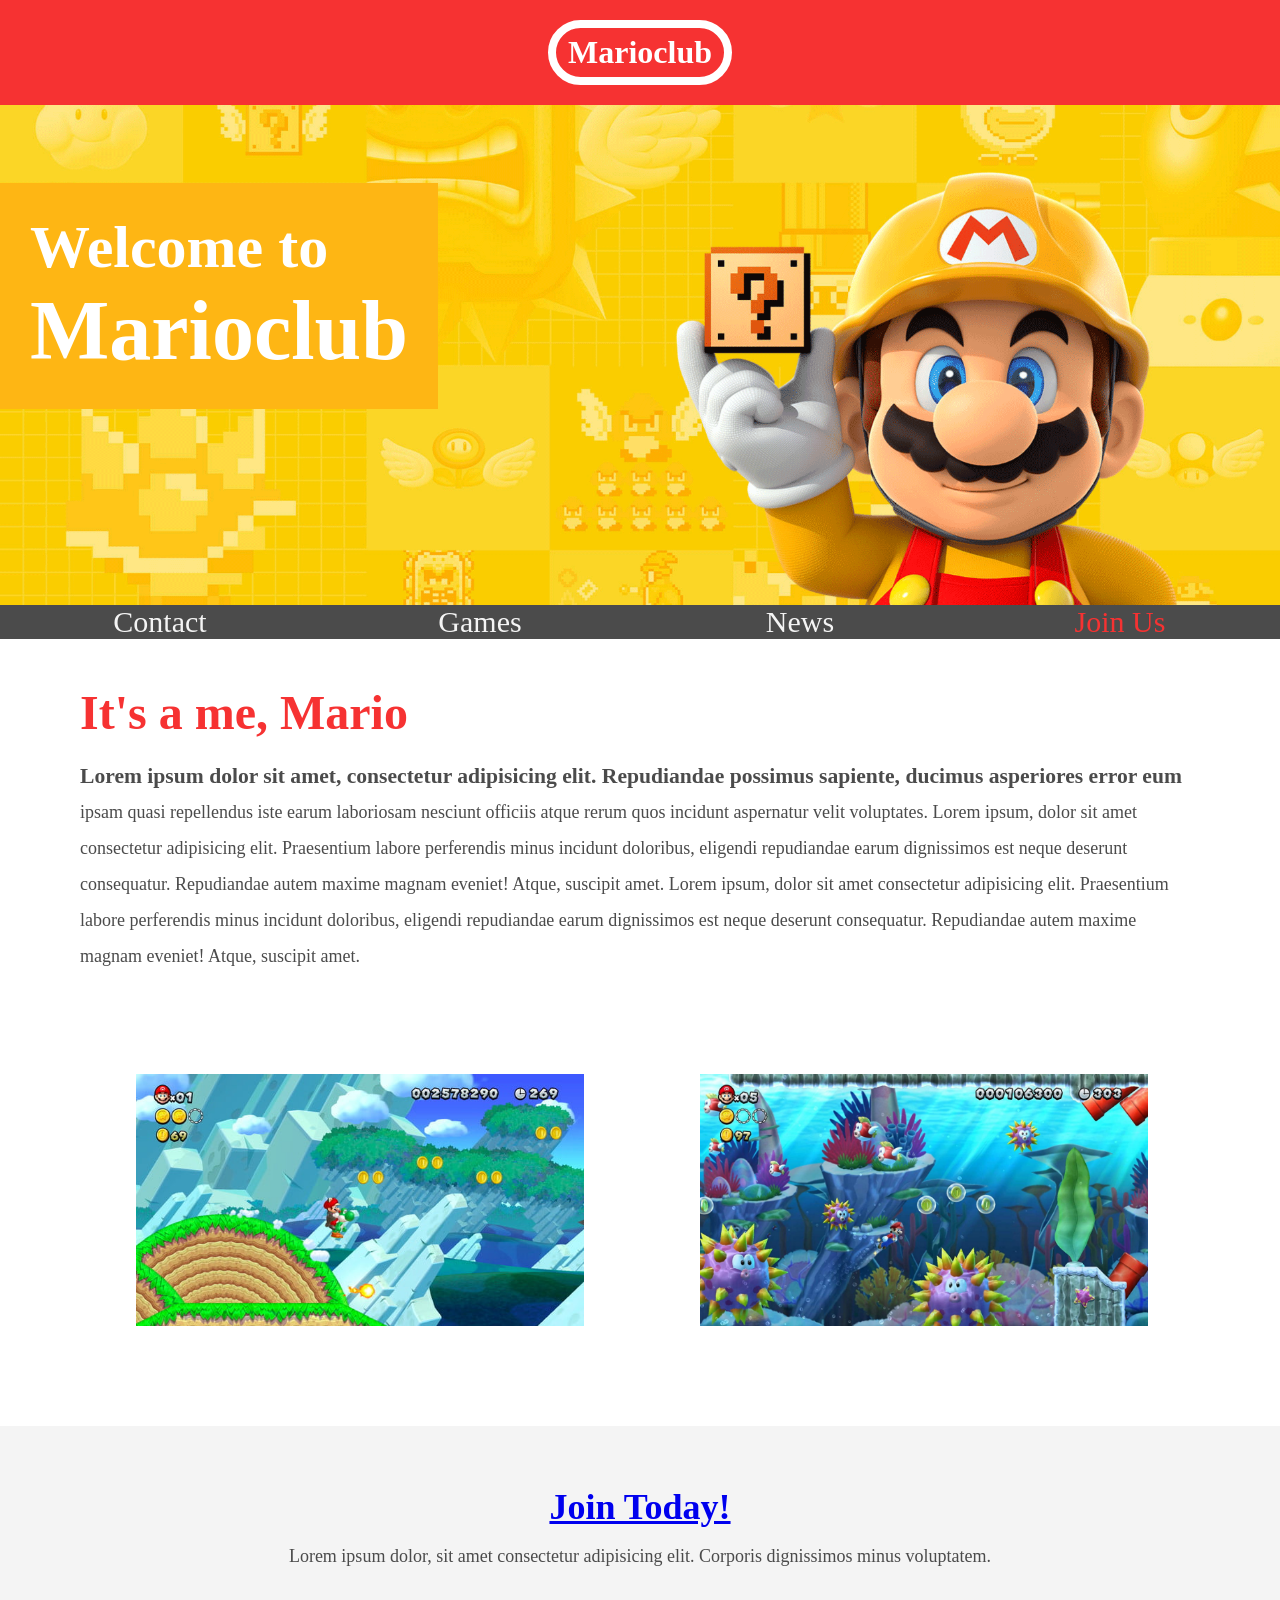
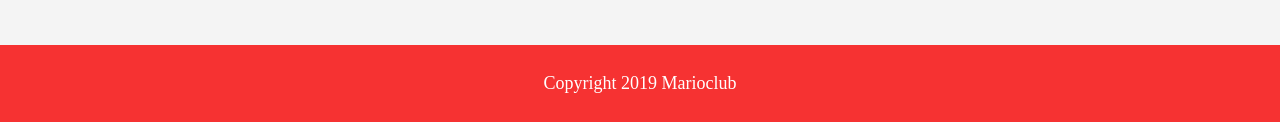
<file: index.html>
<html lang="en">
  <head>
    <meta charset="UTF-8" />
    <meta name="viewport" content="width=device-width, initial-scale=1.0" />
    <link rel="stylesheet" href="styles.css" />
    <title>Marioclub</title>
  </head>
  <body>
    <header>
      <a href="index.html"><h1>Marioclub</h1><a/>
    </header>
    <section class="banner">
      <img style="top: 130px;" src="img/banner.png" alt="marioclub welcome banner" />
      <div class="welcome">
        <h2>
          Welcome to <br /><span>Marioclub</span>
        </h2>
      </div>
    </section>
    <nav class="main-nav">
      <div class="links">
        <ul>
          <li><a href="joinForm.html">Join Us</a></li>
          <li>
            <div class="dropdown">
              <button class="dropButton">News</button>
              <div class="dropLinks">
                <a href="news1.html">Latest News</a>
                <hr>
                <a href="news2.html">Old News</a>
              </div>
            </div>
          </li>
          <li>
            <div class="dropdown">
              <button class="dropButton">Games</button>
              <div class="dropLinks">
                <a href="marioOne.html">Super Mario</a>
                <hr>
                <a href="mario64.html">Super Mario64</a>
                <hr>
                <a href="marioOddysey.html"> Super Mario Oddysey</a>
              </div>
            </div>
          </li>
          <li>
            <div class="contactDropdown">
              Contact
              <div class="contactContent">
                ###-###-#### <br />
                notanemail@gmail.com
              </div>
            </div>
          </li>
        </ul>
      </div>
    </nav>
    <main>
      <article>
        <h2>It's a me, Mario</h2>
        <p>
          Lorem ipsum dolor sit amet, consectetur adipisicing elit. Repudiandae
          possimus sapiente, ducimus asperiores error eum ipsam quasi
          repellendus iste earum laboriosam nesciunt officiis atque rerum quos
          incidunt aspernatur velit voluptates. Lorem ipsum, dolor sit amet
          consectetur adipisicing elit. Praesentium labore perferendis minus
          incidunt doloribus, eligendi repudiandae earum dignissimos est neque
          deserunt consequatur. Repudiandae autem maxime magnam eveniet! Atque,
          suscipit amet. Lorem ipsum, dolor sit amet consectetur adipisicing
          elit. Praesentium labore perferendis minus incidunt doloribus,
          eligendi repudiandae earum dignissimos est neque deserunt consequatur.
          Repudiandae autem maxime magnam eveniet! Atque, suscipit amet.
        </p>
      </article>
      <ul class="images">
        <li><img src="img/thumb-1.png" alt="mario thumbnail 1" /></li>
        <li><img src="img/thumb-2.png" alt="mario thumbnail 2" /></li>
      </ul>
    </main>
    <section class="join">
      <h2><a href="joinForm.html">Join Today!</a></h2>
      <p>
        Lorem ipsum dolor, sit amet consectetur adipisicing elit. Corporis
        dignissimos minus voluptatem.
      </p>
    </section>
    <footer>
      <p class="copyright">Copyright 2019 Marioclub</p>
    </footer>
  </body>
</html>
</file>
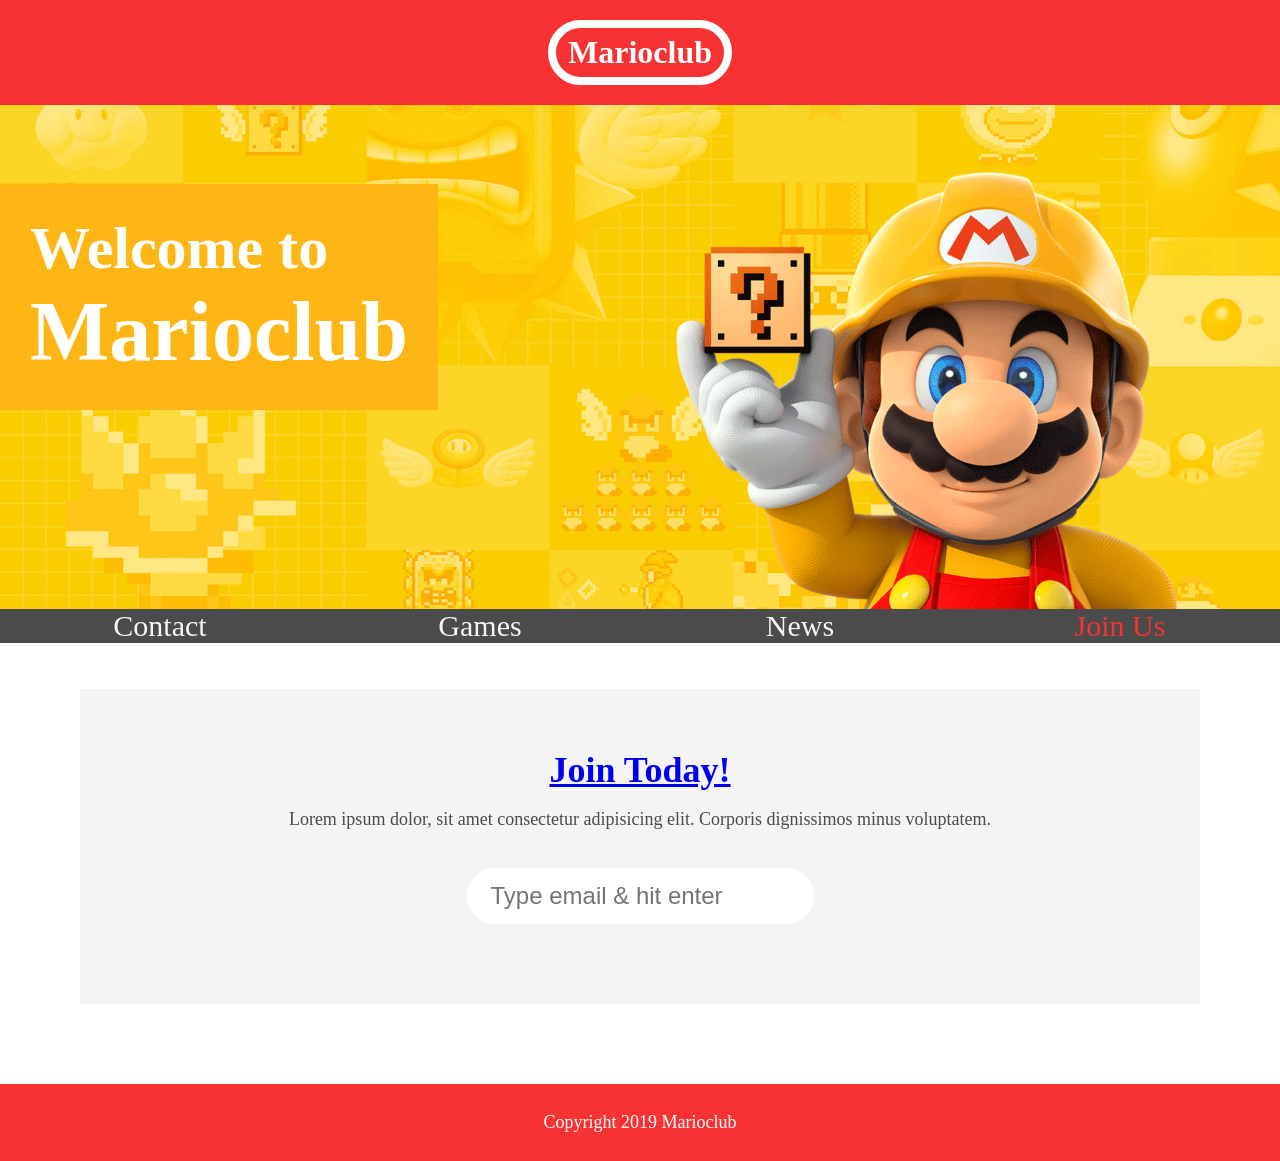
<file: joinForm.html>
<!doctype html>
<html lang="en">
  <head>
    <meta charset="UTF-8" />
    <meta name="viewport" content="width=device-width, initial-scale=1.0" />
    <link rel="stylesheet" href="styles.css" />
    <title>Join Us</title>
  </head>
  <body>
    <header>
      <a href="index.html"><h1>Marioclub</h1><a/>
    </header>
    <section class="banner">
      <img src="img/banner.png" alt="marioclub welcome banner" />
      <div class="welcome">
        <h2>
          Welcome to <br /><span>Marioclub</span>
        </h2>
      </div>
    </section>
    <nav class="main-nav">
      <div class="links">
        <ul>
          <li><a href="joinForm.html">Join Us</a></li>
          <li>
            <div class="dropdown">
              <button class="dropButton">News</button>
              <div class="dropLinks">
                <a href="news1.html">Latest News</a>
                <hr>
                <a href="news2.html">Old News</a>
              </div>
            </div>
          </li>
          <li>
            <div class="dropdown">
              <button class="dropButton">Games</button>
              <div class="dropLinks">
                <a href="marioOne.html">Super Mario</a>
                <hr>
                <a href="mario64.html">Super Mario64</a>
                <hr>
                <a href="marioOddysey.html"> Super Mario Oddysey</a>
              </div>
            </div>
          </li>
          <li>
            <div class="contactDropdown">
              Contact
              <div class="contactContent">
                ###-###-#### <br />
                notanemail@gmail.com
              </div>
            </div>
          </li>
        </ul>
      </div>
    </nav>
    <main>
      <section class="join">
        <h2><a href="joinForm.html">Join Today!</a></h2>
        <p>
          Lorem ipsum dolor, sit amet consectetur adipisicing elit. Corporis
          dignissimos minus voluptatem.
        </p>
        <form>
          <input
            type="email"
            name="email"
            placeholder="Type email & hit enter"
            required
          />
        </form>
      </section>
    </main>
    <footer>
      <p class="copyright">Copyright 2019 Marioclub</p>
    </footer>
  </body>
</html>
</file>
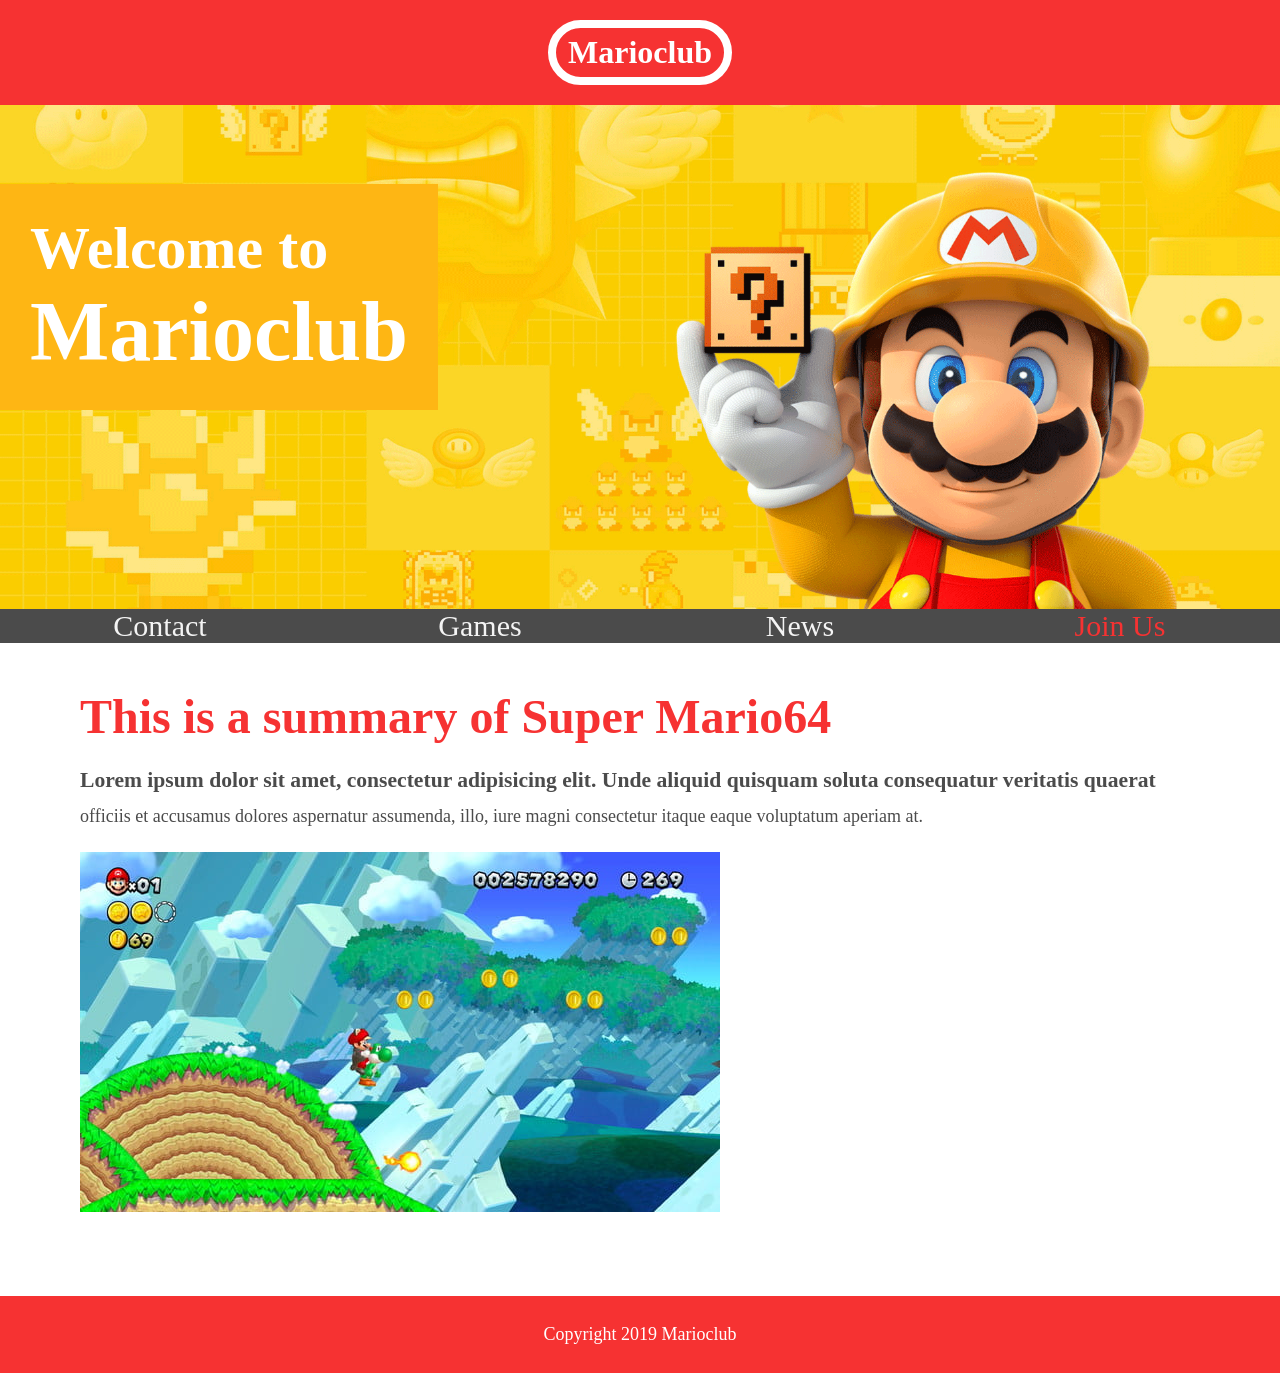
<file: mario64.html>
<!doctype html>
<html lang="en">
  <head>
    <meta charset="UTF-8" />
    <meta name="viewport" content="width=device-width, initial-scale=1.0" />
    <link rel="stylesheet" href="styles.css" />
    <title>Mario64</title>
  </head>
  <body>
    <header>
      <a href="index.html"><h1>Marioclub</h1><a/>
    </header>
    <section class="banner">
      <img src="img/banner.png" alt="marioclub welcome banner" />
      <div class="welcome">
        <h2>
          Welcome to <br /><span>Marioclub</span>
        </h2>
      </div>
    </section>
    <nav class="main-nav">
      <div class="links">
        <ul>
          <li><a href="joinForm.html">Join Us</a></li>
          <li>
            <div class="dropdown">
              <button class="dropButton">News</button>
              <div class="dropLinks">
                <a href="news1.html">Latest News</a>
                <hr>
                <a href="news2.html">Old News</a>
              </div>
            </div>
          </li>
          <li>
            <div class="dropdown">
              <button class="dropButton">Games</button>
              <div class="dropLinks">
                <a href="marioOne.html">Super Mario</a>
                <hr>
                <a href="mario64.html">Super Mario64</a>
                <hr>
                <a href="marioOddysey.html"> Super Mario Oddysey</a>
              </div>
            </div>
          </li>
          <li>
            <div class="contactDropdown">
              Contact
              <div class="contactContent">
                ###-###-#### <br />
                notanemail@gmail.com
              </div>
            </div>
          </li>
        </ul>
      </div>
    </nav>
    <main>
      <article>
        <h2>This is a summary of Super Mario64</h2>
        <p>Lorem ipsum dolor sit amet, consectetur adipisicing elit. Unde aliquid quisquam soluta consequatur veritatis quaerat officiis et accusamus dolores aspernatur assumenda, illo, iure magni consectetur itaque eaque voluptatum aperiam at.</p>
        <img src="img/thumb-1.png">
    </main>
    <footer>
      <p class="copyright">Copyright 2019 Marioclub</p>
    </footer>
  </body>
</html>
</file>
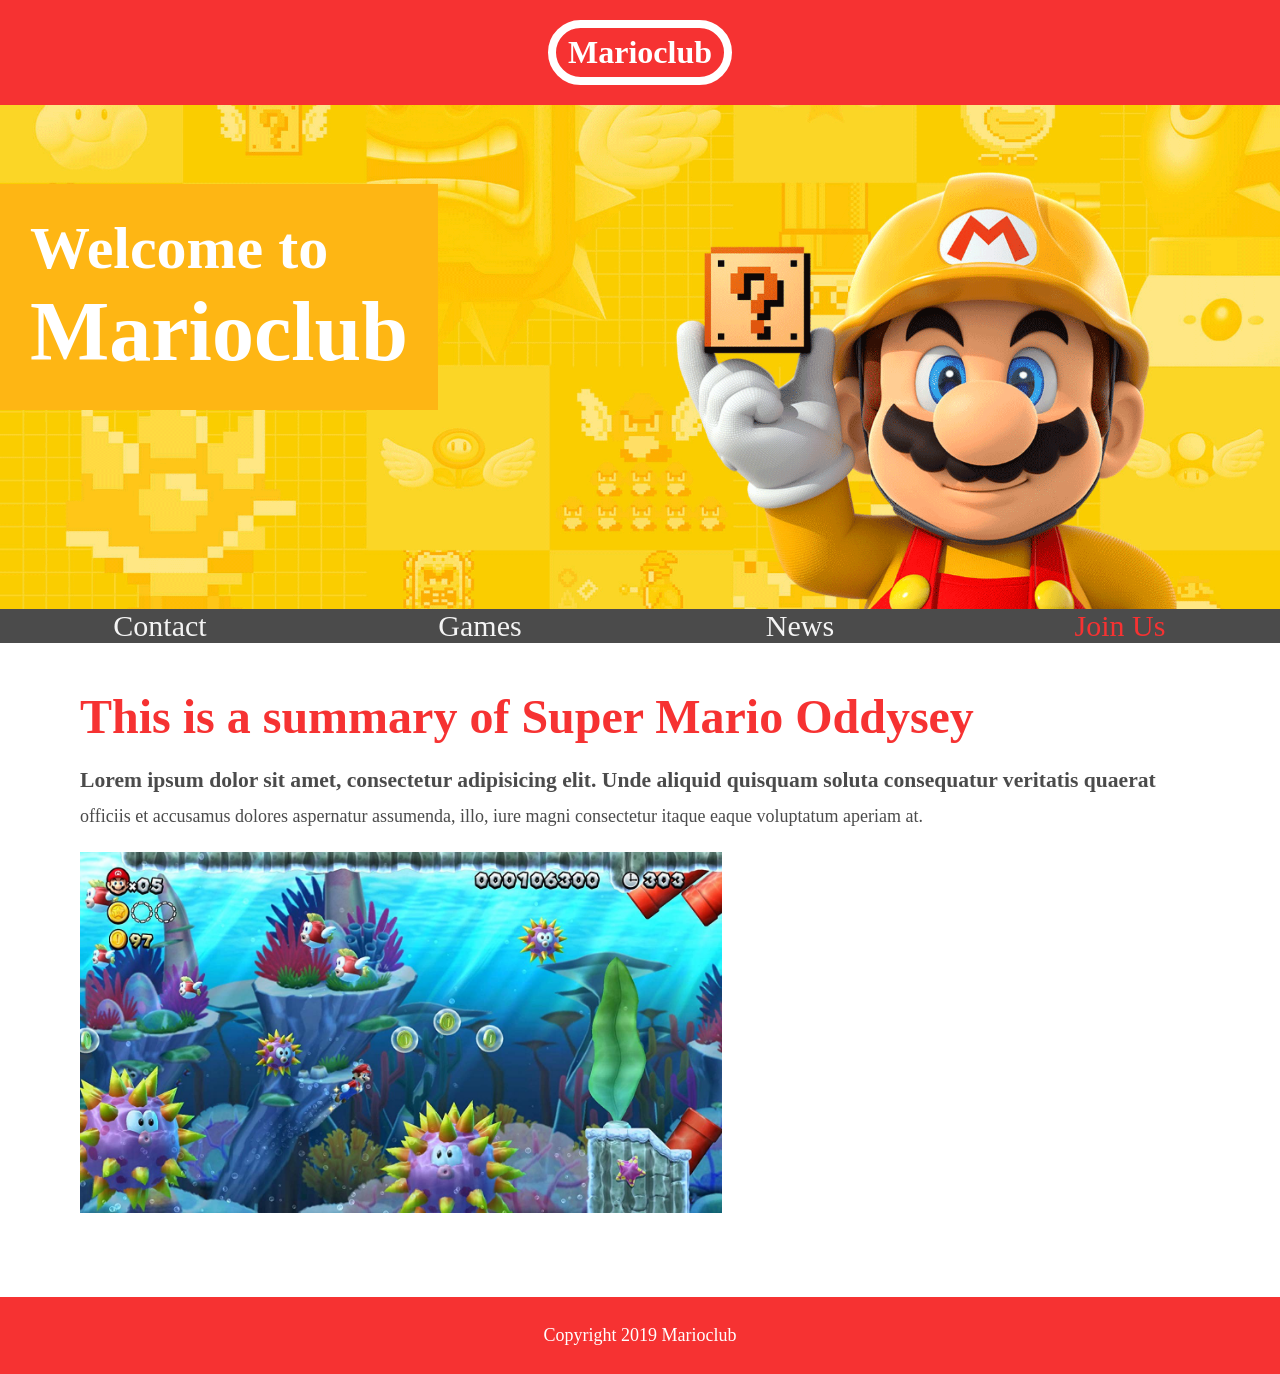
<file: marioOddysey.html>
<!doctype html>
<html lang="en">
  <head>
    <meta charset="UTF-8" />
    <meta name="viewport" content="width=device-width, initial-scale=1.0" />
    <link rel="stylesheet" href="styles.css" />
    <title>Mario Oddysey</title>
  </head>
  <body>
    <header>
      <a href="index.html"><h1>Marioclub</h1><a/>
    </header>
    <section class="banner">
      <img src="img/banner.png" alt="marioclub welcome banner" />
      <div class="welcome">
        <h2>
          Welcome to <br /><span>Marioclub</span>
        </h2>
      </div>
    </section>
    <nav class="main-nav">
      <div class="links">
        <ul>
          <li><a href="joinForm.html">Join Us</a></li>
          <li>
            <div class="dropdown">
              <button class="dropButton">News</button>
              <div class="dropLinks">
                <a href="news1.html">Latest News</a>
                <hr>
                <a href="news2.html">Old News</a>
              </div>
            </div>
          </li>
          <li>
            <div class="dropdown">
              <button class="dropButton">Games</button>
              <div class="dropLinks">
                <a href="marioOne.html">Super Mario</a>
                <hr>
                <a href="mario64.html">Super Mario64</a>
                <hr>
                <a href="marioOddysey.html"> Super Mario Oddysey</a>
              </div>
            </div>
          </li>
          <li>
            <div class="contactDropdown">
              Contact
              <div class="contactContent">
                ###-###-#### <br />
                notanemail@gmail.com
              </div>
            </div>
          </li>
        </ul>
      </div>
    </nav>
    <main>
      <article>
        <h2>This is a summary of Super Mario Oddysey</h2>
        <p>Lorem ipsum dolor sit amet, consectetur adipisicing elit. Unde aliquid quisquam soluta consequatur veritatis quaerat officiis et accusamus dolores aspernatur assumenda, illo, iure magni consectetur itaque eaque voluptatum aperiam at.</p>
        <img src="img/thumb-2.png">
    </main>
    <footer>
      <p class="copyright">Copyright 2019 Marioclub</p>
    </footer>
  </body>
</html>
</file>
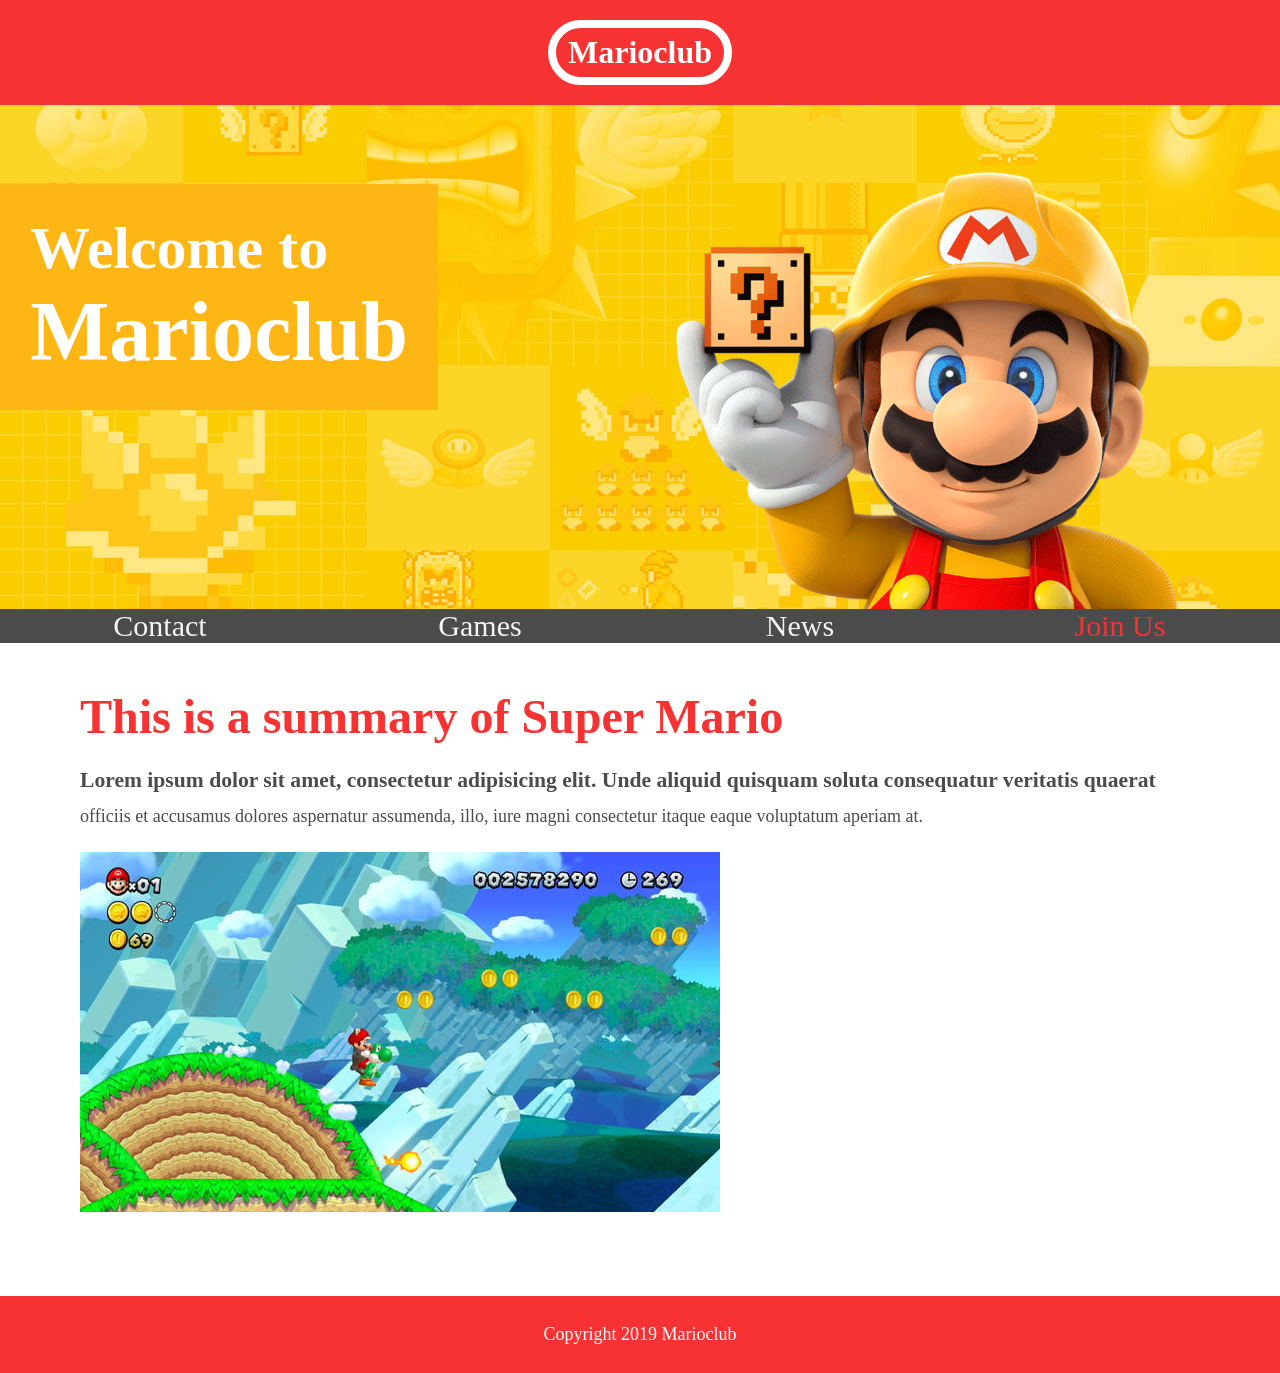
<file: marioOne.html>
<!doctype html>
<html lang="en">
  <head>
    <meta charset="UTF-8" />
    <meta name="viewport" content="width=device-width, initial-scale=1.0" />
    <link rel="stylesheet" href="styles.css" />
    <title>Super Mario</title>
  </head>
  <body>
    <header>
      <a href="index.html"><h1>Marioclub</h1><a/>
    </header>
    <section class="banner">
      <img src="img/banner.png" alt="marioclub welcome banner" />
      <div class="welcome">
        <h2>
          Welcome to <br /><span>Marioclub</span>
        </h2>
      </div>
    </section>
    <nav class="main-nav">
      <div class="links">
        <ul>
          <li><a href="joinForm.html">Join Us</a></li>
          <li>
            <div class="dropdown">
              <button class="dropButton">News</button>
              <div class="dropLinks">
                <a href="news1.html">Latest News</a>
                <hr>
                <a href="news2.html">Old News</a>
              </div>
            </div>
          </li>
          <li>
            <div class="dropdown">
              <button class="dropButton">Games</button>
              <div class="dropLinks">
                <a href="marioOne.html">Super Mario</a>
                <hr>
                <a href="mario64.html">Super Mario64</a>
                <hr>
                <a href="marioOddysey.html"> Super Mario Oddysey</a>
              </div>
            </div>
          </li>
          <li>
            <div class="contactDropdown">
              Contact
              <div class="contactContent">
                ###-###-#### <br />
                notanemail@gmail.com
              </div>
            </div>
          </li>
        </ul>
      </div>
    </nav>
    <main>
      <article>
        <h2>This is a summary of Super Mario</h2>
        <p>
          Lorem ipsum dolor sit amet, consectetur adipisicing elit. Unde aliquid
          quisquam soluta consequatur veritatis quaerat officiis et accusamus
          dolores aspernatur assumenda, illo, iure magni consectetur itaque
          eaque voluptatum aperiam at.
        </p>
        <img src="img/thumb-1.png" />
      </article>
    </main>
    <footer>
      <p class="copyright">Copyright 2019 Marioclub</p>
    </footer>
  </body>
</html>
</file>
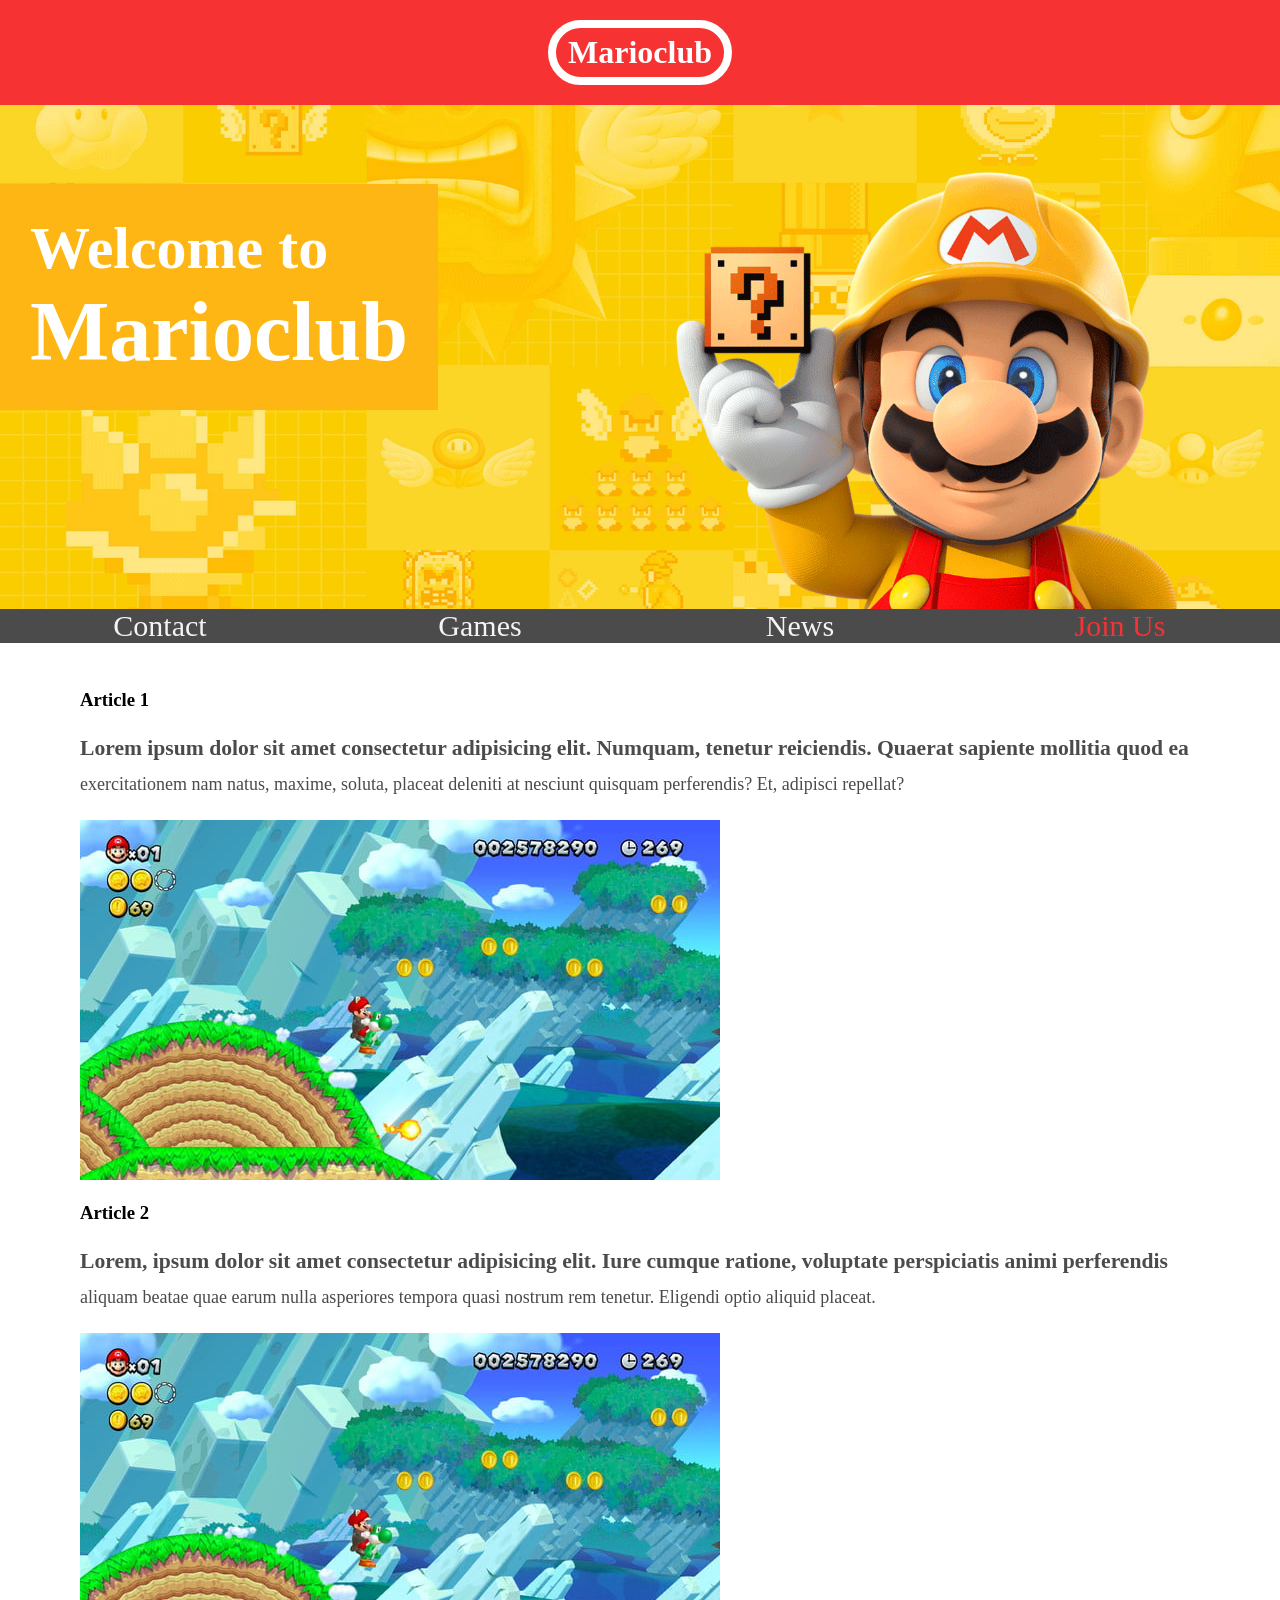
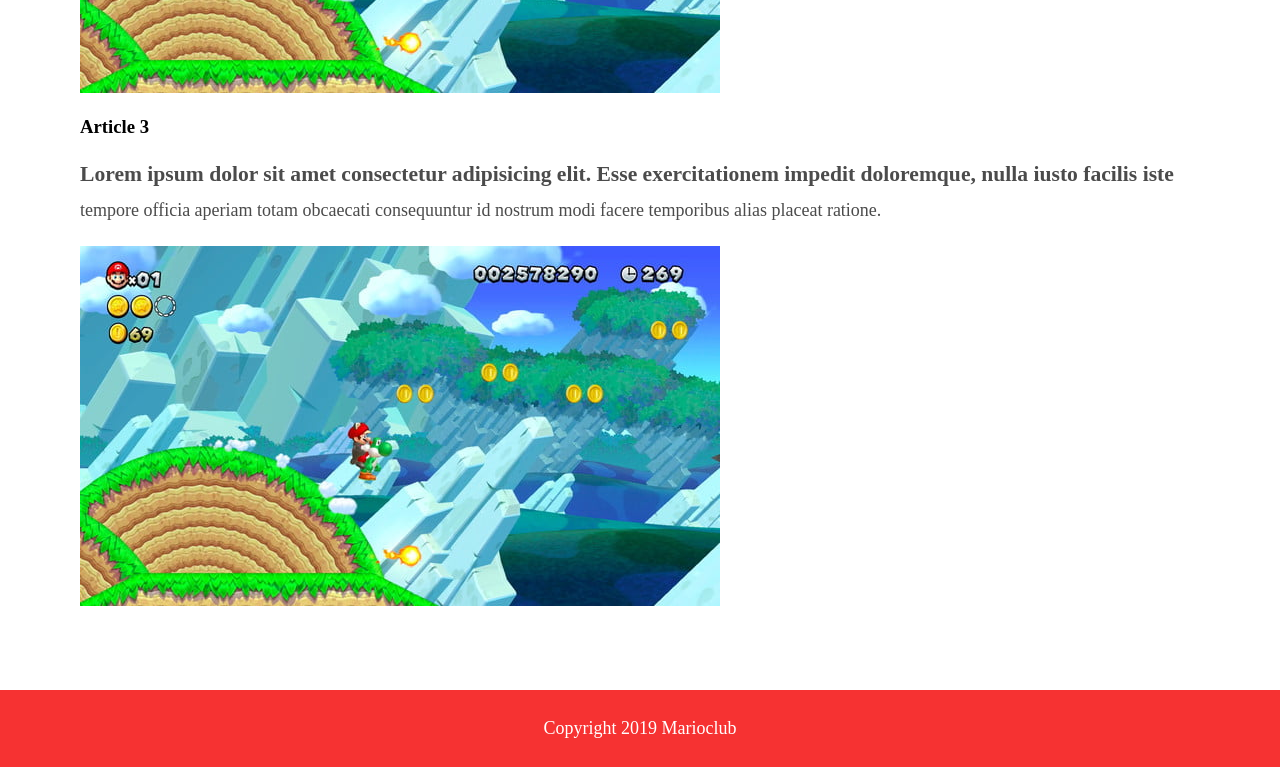
<file: news1.html>
<!doctype html>
<html lang="en">
  <head>
    <meta charset="UTF-8" />
    <meta name="viewport" content="width=device-width, initial-scale=1.0" />
    <link rel="stylesheet" href="styles.css" />
    <title>Latest News</title>
  </head>
  <body>
    <header>
      <a href="index.html"><h1>Marioclub</h1><a/>
    </header>
    <section class="banner">
      <img src="img/banner.png" alt="marioclub welcome banner" />
      <div class="welcome">
        <h2>
          Welcome to <br /><span>Marioclub</span>
        </h2>
      </div>
    </section>
    <nav class="main-nav">
      <div class="links">
        <ul>
          <li><a href="joinForm.html">Join Us</a></li>
          <li>
            <div class="dropdown">
              <button class="dropButton">News</button>
              <div class="dropLinks">
                <a href="news1.html">Latest News</a>
                <hr>
                <a href="news2.html">Old News</a>
              </div>
            </div>
          </li>
          <li>
            <div class="dropdown">
              <button class="dropButton">Games</button>
              <div class="dropLinks">
                <a href="marioOne.html">Super Mario</a>
                <hr>
                <a href="mario64.html">Super Mario64</a>
                <hr>
                <a href="marioOddysey.html"> Super Mario Oddysey</a>
              </div>
            </div>
          </li>
          <li>
            <div class="contactDropdown">
              Contact
              <div class="contactContent">
                ###-###-#### <br />
                notanemail@gmail.com
              </div>
            </div>
          </li>
        </ul>
      </div>
    </nav>
    <main>
      <article class="newsArticle">
        <h3>Article 1</h3>
        <p>
          Lorem ipsum dolor sit amet consectetur adipisicing elit. Numquam,
          tenetur reiciendis. Quaerat sapiente mollitia quod ea exercitationem
          nam natus, maxime, soluta, placeat deleniti at nesciunt quisquam
          perferendis? Et, adipisci repellat?
        </p>
        <img src="img/thumb-1.png"/>
      </article>
      <article class="newsArticle">
        <h3>Article 2</h3>
        <p>
          Lorem, ipsum dolor sit amet consectetur adipisicing elit. Iure cumque
          ratione, voluptate perspiciatis animi perferendis aliquam beatae quae
          earum nulla asperiores tempora quasi nostrum rem tenetur. Eligendi
          optio aliquid placeat.
        </p>
        <img src="img/thumb-1.png"/>
      </article>
      <article class="newsArticle">
        <h3>Article 3</h3>
        <p>
          Lorem ipsum dolor sit amet consectetur adipisicing elit. Esse
          exercitationem impedit doloremque, nulla iusto facilis iste tempore
          officia aperiam totam obcaecati consequuntur id nostrum modi facere
          temporibus alias placeat ratione.
        </p>
        <img src="img/thumb-1.png"/>
      </article>
    </main>
    <footer>
      <p class="copyright">Copyright 2019 Marioclub</p>
    </footer>
  </body>
</html>
</file>
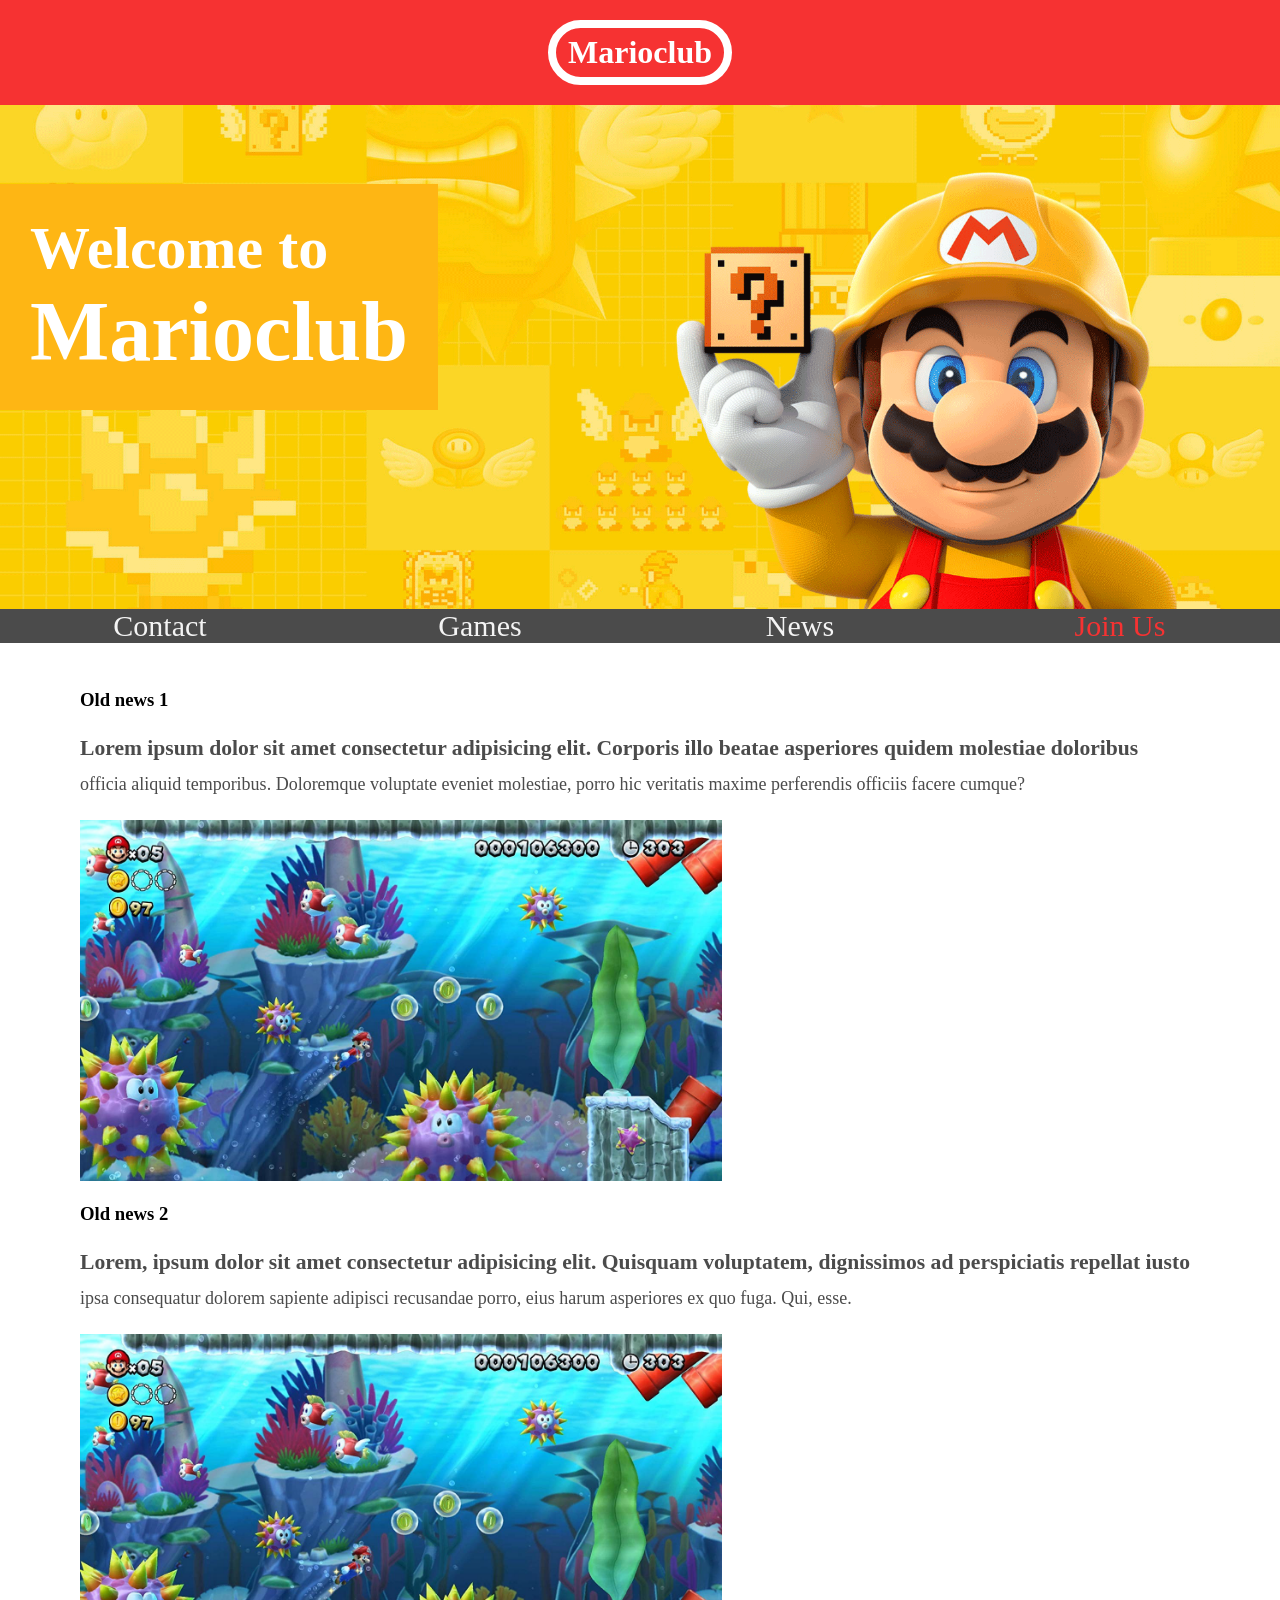
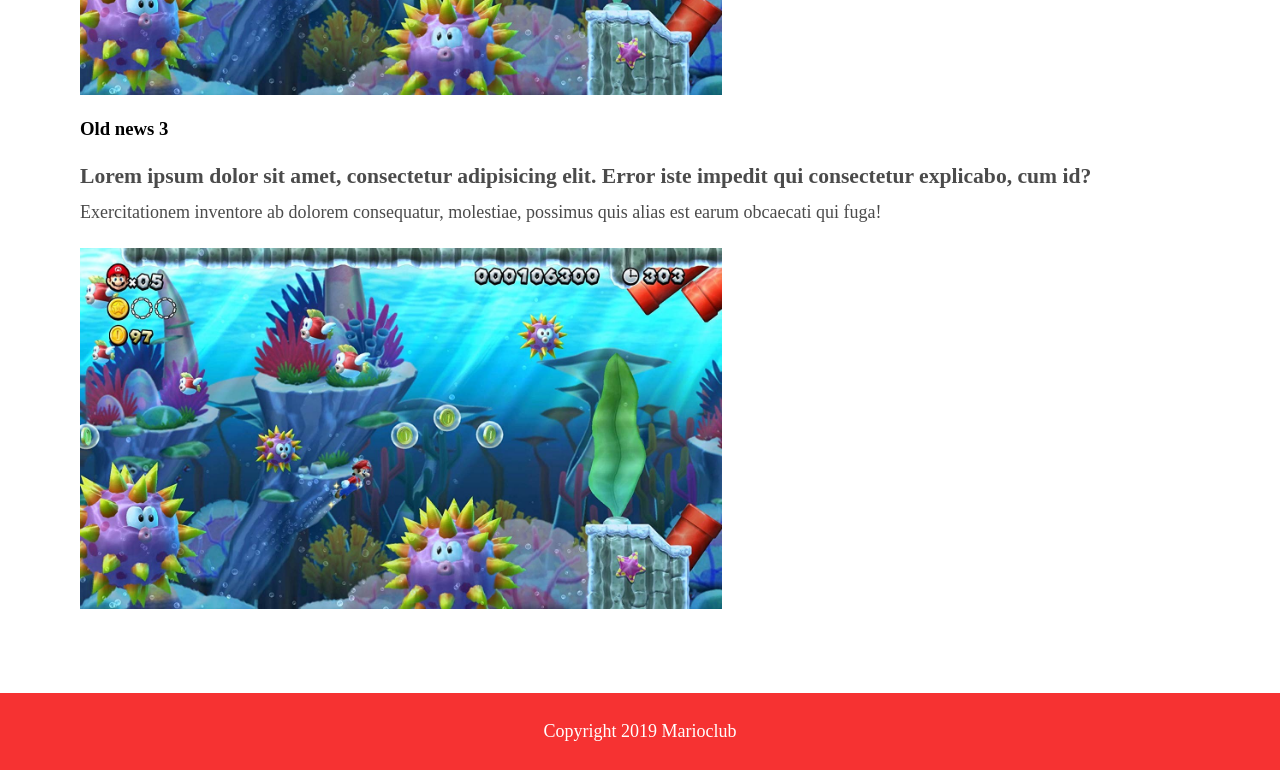
<file: news2.html>
<!doctype html>
<html lang="en">
  <head>
    <meta charset="UTF-8" />
    <meta name="viewport" content="width=device-width, initial-scale=1.0" />
    <link rel="stylesheet" href="styles.css" />
    <title>Old News</title>
  </head>
  <body>
    <header>
      <a href="index.html"><h1>Marioclub</h1><a/>
    </header>
    <section class="banner">
      <img src="img/banner.png" alt="marioclub welcome banner" />
      <div class="welcome">
        <h2>
          Welcome to <br /><span>Marioclub</span>
        </h2>
      </div>
    </section>
    <nav class="main-nav">
      <div class="links">
        <ul>
          <li><a href="joinForm.html">Join Us</a></li>
          <li>
            <div class="dropdown">
              <button class="dropButton">News</button>
              <div class="dropLinks">
                <a href="news1.html">Latest News</a>
                <hr>
                <a href="news2.html">Old News</a>
              </div>
            </div>
          </li>
          <li>
            <div class="dropdown">
              <button class="dropButton">Games</button>
              <div class="dropLinks">
                <a href="marioOne.html">Super Mario</a>
                <hr>
                <a href="mario64.html">Super Mario64</a>
                <hr>
                <a href="marioOddysey.html"> Super Mario Oddysey</a>
              </div>
            </div>
          </li>
          <li>
            <div class="contactDropdown">
              Contact
              <div class="contactContent">
                ###-###-#### <br />
                notanemail@gmail.com
              </div>
            </div>
          </li>
        </ul>
      </div>
    </nav>
    <main>
      <article class="newsArticle">
        <h3>Old news 1</h3>
        <p>
          Lorem ipsum dolor sit amet consectetur adipisicing elit. Corporis illo
          beatae asperiores quidem molestiae doloribus officia aliquid
          temporibus. Doloremque voluptate eveniet molestiae, porro hic
          veritatis maxime perferendis officiis facere cumque?
        </p>
        <img src="img/thumb-2.png"/>
      </article>
      <article class="newsArticle">
        <h3>Old news 2</h3>
        <p>
          Lorem, ipsum dolor sit amet consectetur adipisicing elit. Quisquam
          voluptatem, dignissimos ad perspiciatis repellat iusto ipsa
          consequatur dolorem sapiente adipisci recusandae porro, eius harum
          asperiores ex quo fuga. Qui, esse.
        </p>
        <img src="img/thumb-2.png"/>
      </article>
      <article class="newsArticle">
        <h3>Old news 3</h3>
        <p>
          Lorem ipsum dolor sit amet, consectetur adipisicing elit. Error iste
          impedit qui consectetur explicabo, cum id? Exercitationem inventore ab
          dolorem consequatur, molestiae, possimus quis alias est earum
          obcaecati qui fuga!
        </p>
        <img src="img/thumb-2.png"/>
      </article>
    </main>
    <footer>
      <p class="copyright">Copyright 2019 Marioclub</p>
    </footer>
  </body>
</html>
</file>
<file: styles.css>
body,
ul,
li,
h1,
h2,
a {
  margin: 0;
  padding: 0;
  font-family: tahoma fantasy;
}
p {
  font-size: 18px;
}
header {
  background-color: #f63232;
  padding: 20px 0;
  text-align: center;
  position: fixed;
  width: 100%;
  top: 0;
  left: 0;
  z-index: 1;
}
header h1 {
  color: white;
  border: 8px solid white;
  display: inline-block;
  padding: 6px 12px;
  border-radius: 36px;
}
.banner {
  position: relative;
}
.banner img {
  max-width: 100%;
}
.banner .welcome {
  background: #feb614;
  color: white;
  padding: 30px;
  font-size: 60px;
  position: absolute;
  left: 0;
  top: 30%;
}
.banner .welcome span {
  font-size: 1.4em;
}

nav {
  position: sticky;
  background-color: #4b4b4b;
  top: 110px;
  font-size: 30px;
  text-decoration: none;
  padding: 0px;
  max-width: 100%;
  margin-top: -5px;
  z-index: 2;
}

nav ul {
  text-align: center;
}

nav li {
  list-style-type: none;
  margin: 0;
  padding: 0;
  background-color: #4b4b4b;
  width: 25%;
  max-height: 200px;
  float: right;
}

.links a {
  color: #f63232;
  text-decoration: none;
  margin-top: -5px;
  font-family: tahoma;
}

.links a:hover {
  color: #f4f4f4;
}

.dropdown {
  position: relative;
}

.dropButton {
  background-color: #4b4b4b;
  color: #f4f4f4;
  border: none;
  font-size: 30px;
  font-family: tahoma;
  margin: 0;
  padding: 0;
}

.dropLinks {
  position: absolute;
  display: none;
  background-color: #feb614;
  border: solid;
  border-color: #feb614;
  border-radius: 15px;
  text-decoration: none;
  min-width: 200px;
  text-align: center;
  padding: 5px;
  margin: 5px;
  z-index: 3;
  font-family: tahoma;
}

.dropLinks a {
  font-size: 24px;
}

.dropLinks a:hover {
  color: #4b4b4b;
}

.dropdown:hover .dropLinks {
  display: inline-block;
  padding: 0;
  margin: 0;
  width: 33%;
}

hr {
  padding: 0;
  margin: 0;
}

.contactDropdown {
  position: relative;
  color: #f4f4f4;
  margin: 0;
  padding: 0;
}

.contactContent {
  display: none;
  position: absolute;
  background-color: #4b4b4b;
  min-width: 130px;
  box-shadow: 0px 8px 16px 0px rgba(0, 0, 0, 0.2);
  padding: 12px 16px;
}

.contactDropdown:hover .contactContent {
  display: block;
}

main {
  max-width: 100%;
  width: 1200px;
  margin: 80px auto;
  padding: 0 40px;
  box-sizing: border-box;
}
article h2 {
  color: #f63232;
  font-size: 48px;
}
article p {
  line-height: 2em;
  color: #4b4b4b;
}
article p::first-line {
  font-weight: bold;
  font-size: 1.2em;
}
.images {
  text-align: center;
  margin: 80px 0;
  white-space: nowrap;
}
.images li {
  display: inline-block;
  list-style-type: none;
  width: 40%;
  margin: 20px 5%;
  position: relative;
}
.images li:hover {
  top: -4px;
}
.images li img {
  max-width: 100%;
  z-index: 1;
}
section.join {
  background: #f4f4f4;
  text-align: center;
  padding: 60px 20px;
  color: #4b4b4b;
}
section.join h2 {
  font-size: 36px;
}
form input {
  margin: 20px 0;
  padding: 10px 20px;
  font-size: 24px;
  border-radius: 28px;
  border: 4px solid white;
}
form input:focus {
  border: 4px dashed #4b4b4b;
  outline: none;
}
form input:valid {
  border: 4px solid #71d300;
}
footer {
  background: #f63232;
  color: white;
  padding: 10px;
  text-align: center;
}

/* responsive styles */

@media screen and (max-width: 1400px) {
  .banner .welcome {
    font-size: 40px;
  }
}

@media screen and (max-width: 960px) {
  .banner .welcome {
    font-size: 28px;
  }
  nav {
    padding: 0;
    margin: 0;
    margin-top: -10px;
    top: 110px;
  }
  nav li {
    font-size: 22px;
  }
  .dropButton {
    font-size: 22px;
  }
  .contactDropdown {
    font-size: 22px;
  }
}

@media screen and (max-width: 700px) {
  .banner .welcome {
    font-size: 20px;
    position: relative;
    text-align: center;
    margin-top: -10px;
  }
  .banner .welcome br {
    display: none;
  }
  .banner .welcome span {
    font-size: 1em;
  }
  nav {
    position: static;
  }
  nav ul {
    margin-top: 10px;
  }
  nav li {
    display: block;
    height: 40px;
    width: 100%;
    padding: 0;
    margin: 0;
    float: left;
  }
  .images li {
    width: 100%;
    display: block;
    margin: 20px auto;
  }
}

@media screen and (max-width: 560px) {
  .banner .welcome {
    font-size: 20px;
    position: relative;
    text-align: center;
  }
  .banner .welcome br {
    display: none;
  }
  .banner .welcome span {
    font-size: 1em;
  }
  article h2 {
    font-size: 36px;
  }
  header {
    position: relative;
    top: 0;
  }
}
</file>
